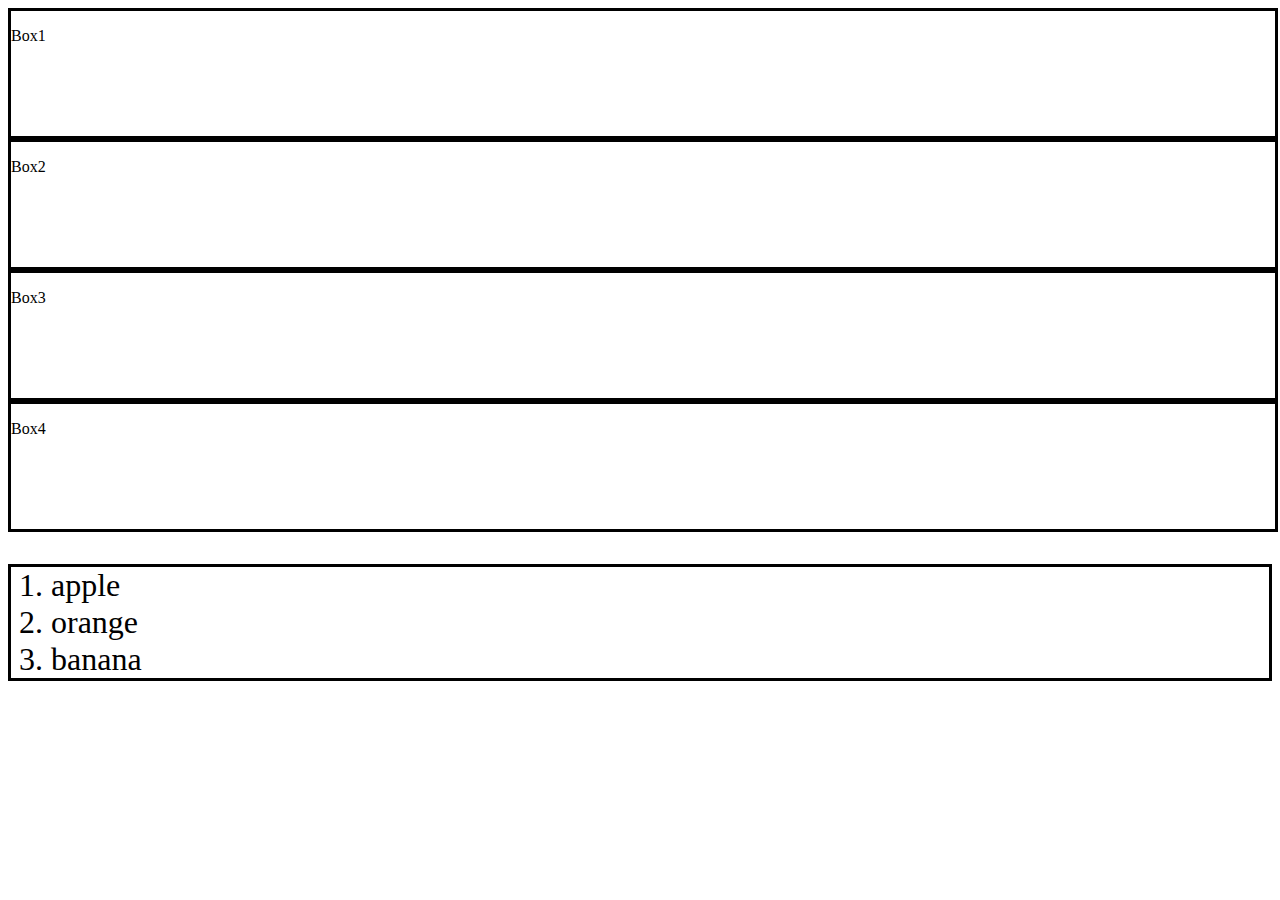
<file: javascript1/Add&ChangeHTML/index.html>
<!DOCTYPE html>
<html lang="en">
<head>
    <meta charset="UTF-8">
    <meta name="viewport" content="width=device-width, initial-scale=1.0">
    <title>My Website</title>
    <link rel="stylesheet" href="style.css">
</head>
<body>

    <div id="box1" class="box">
        <p>Box1</p>
    </div>

    <div id="box2" class="box">
        <p>Box2</p>
    </div>

    <div id="box3" class="box">
        <p>Box3</p>
    </div>

    <div id="box4" class="box">
        <p>Box4</p>
    </div>

    <ol id="fruits">
        <li>apple</li>
        <li>orange</li>
        <li>banana</li>
    </ol>
    <script src="index.js"></script>
</body>
</html>
</file>
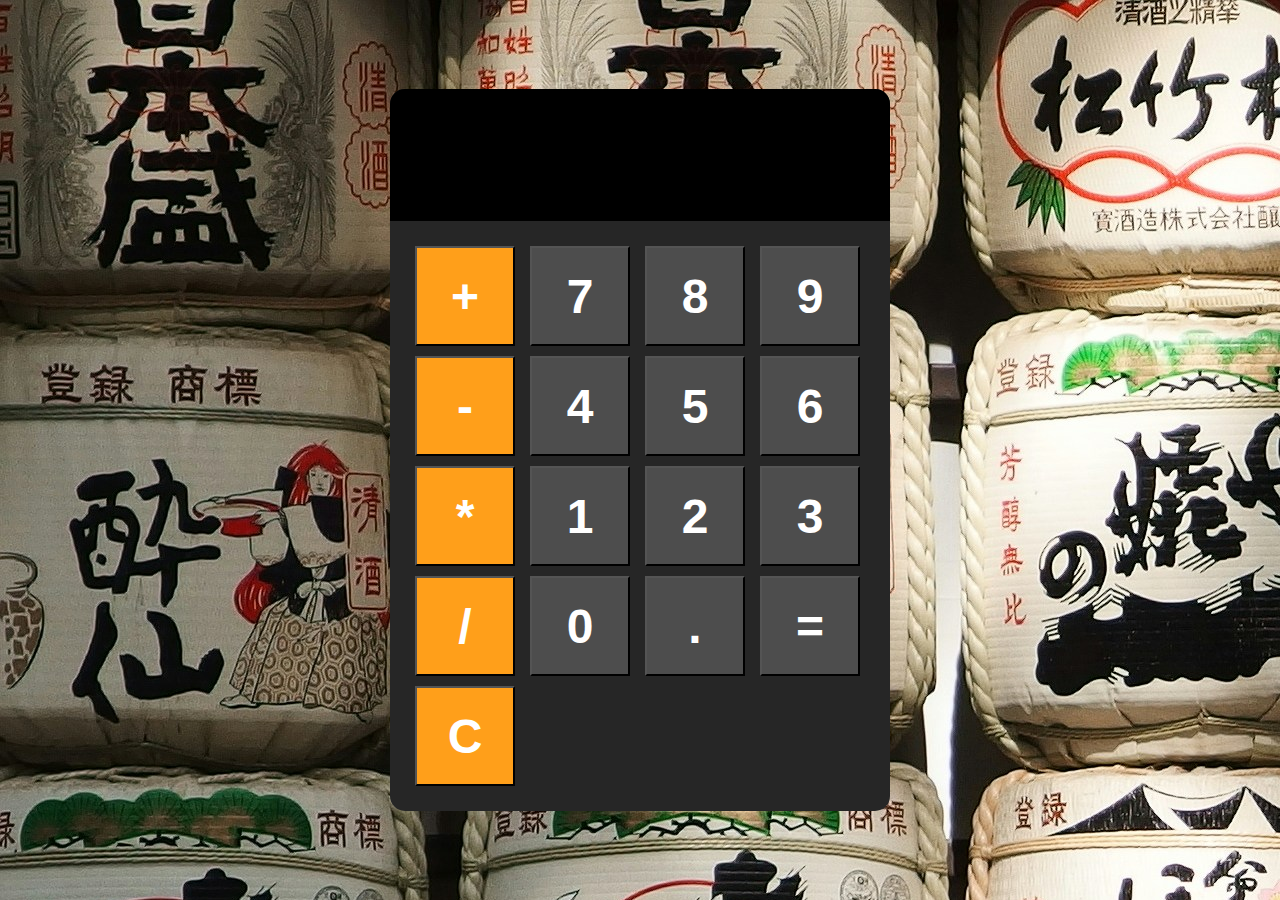
<file: javascript1/CalculatorProgram/index.html>
<!DOCTYPE html>
<html lang="en">
<head>
    <meta charset="UTF-8">
    <meta name="viewport" content="width=device-width, initial-scale=1.0">
    <title>My Website</title>
    <link rel="stylesheet" href="style.css">
</head>
<body>
    <div id="calculator">
        <input id="display" readonly>
        <div id="keys">
            <button onclick="appendToDisplay('+')" class="operator-btn">+</button>
            <button onclick="appendToDisplay('7')">7</button>
            <button onclick="appendToDisplay('8')">8</button>
            <button onclick="appendToDisplay('9')">9</button>
            <button onclick="appendToDisplay('-')" class="operator-btn">-</button>
            <button onclick="appendToDisplay('4')">4</button>
            <button onclick="appendToDisplay('5')">5</button>
            <button onclick="appendToDisplay('6')">6</button>
            <button onclick="appendToDisplay('*')" class="operator-btn">*</button>
            <button onclick="appendToDisplay('1')">1</button>
            <button onclick="appendToDisplay('2')">2</button>
            <button onclick="appendToDisplay('3')">3</button>
            <button onclick="appendToDisplay('/')" class="operator-btn">/</button>
            <button onclick="appendToDisplay('0')">0</button>
            <button onclick="appendToDisplay('.')">.</button>
            <button onclick="calculate()">=</button>
            <button onclick="clearDisplay()" class="operator-btn">C</button>
        </div>
    </div>
    <script src="index.js"></script>
</body>
</html>
</file>
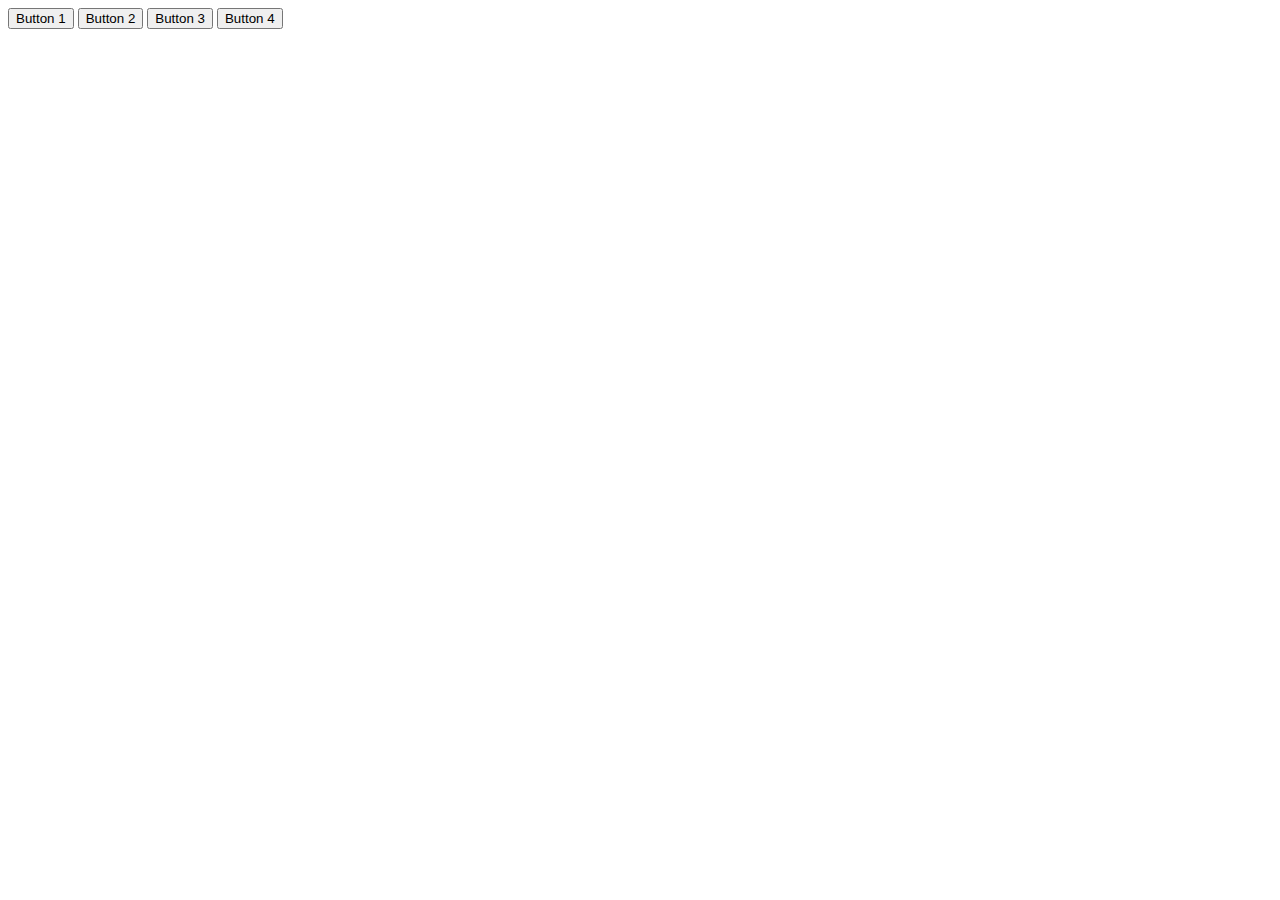
<file: javascript1/ClassList/index.html>
<!DOCTYPE html>
<html lang="en">
<head>
    <meta charset="UTF-8">
    <meta name="viewport" content="width=device-width, initial-scale=1.0">
    <title>My Website</title>
    <link rel="stylesheet" href="style.css">
</head>
<body>

    <button id="myButtons">Button 1</button>
    <button id="myButtons">Button 2</button>
    <button id="myButtons">Button 3</button>
    <button id="myButtons">Button 4</button>

    <script src="index.js"></script>
</body>
</html>
</file>
<file: javascript1/Add&ChangeHTML/style.css>
.box{
    border: 3px solid;
    width: 100%;
    height: 125px;
}
#fruits{
    border: 3px solid;
    font-size: 2rem;
}
</file>
<file: javascript1/CalculatorProgram/style.css>
body{
    margin: 0;
    display: flex;
    justify-content: center;
    align-items: center;
    height: 100vh;
    background-color: hsl(0, 0%, 95%);
    background-image: url(photo/back.jpg);
}
#calculator{
    font-family: Arial, Helvetica, sans-serif;
    background-color: hsl(0, 0%, 15%);
    border-radius: 15px;
    max-width: 500px;
    overflow: hidden;
}
#display{
    width: 100%;
    padding: 20px;
    font-size: 5rem;
    text-align: left;
    border: none;
    background-color: black;
    color: white;
}
#keys{
    display: grid;
    grid-template-columns: repeat(4,1fr);
    gap: 10px;
    padding: 25px;
}
button{
    width: 100px;
    height: 100px;
    border-radius: none;
    background-color: hsl(0, 0%, 30%);
    color: white;
    font-size: 3rem;
    font-weight: bold;
    cursor: pointer;
}
button:hover{
    background-color: hsl(0, 0%, 40%);
}

button:active{
    background-color: hsl(0, 0%, 50%);
}
.operator-btn{
    background-color: hsl(35, 100%, 55%);
}
.operator-btn:hover{
    background-color: hsl(35, 100%, 65%);
}
.operator-btn:active{
    background-color: hsl(35, 100%, 75%);
}
</file>
<file: javascript1/ClassList/style.css>
.myButtons{
    font-size: 4rem;
    margin: 10px;
    border: none;
    border-radius: 5px;
    padding: 10px 15px;
}
.enabled{
    background-color: blue;
    color: white;
}
.hover{
    box-shadow: 0 0 10px black;
    font-weight: bold;
}
.disabled{
    background-color: hsl(0, 0%, 60%);
    color: hsl(0, 0%, 80%);
}
</file>
